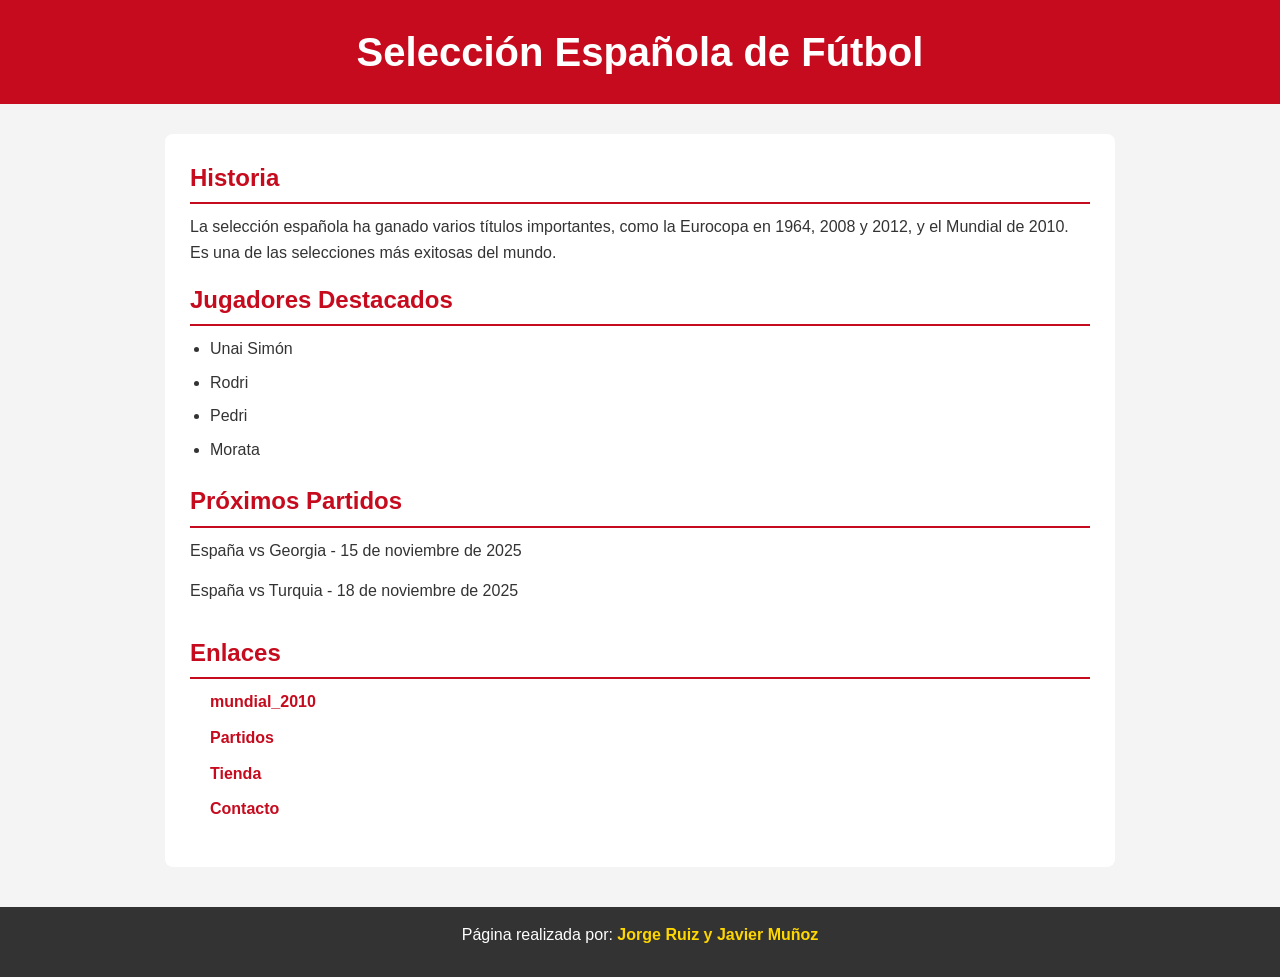
<file: index.html>
<!DOCTYPE html>
<html lang="es">
<head>
  <meta charset="UTF-8">
  <title>Selección Española de Fútbol</title>
  <link rel="stylesheet" href="index.css">
</head>
<body>

  <header>
    <h1>Selección Española de Fútbol</h1>
    
  </header>

  <main>
    <h2>Historia</h2>
    <p>
      La selección española ha ganado varios títulos importantes, como la Eurocopa en 1964, 2008 y 2012,
      y el Mundial de 2010. Es una de las selecciones más exitosas del mundo.
    </p>

    <h2>Jugadores Destacados</h2>
    <ul>
      <li>Unai Simón</li>
      <li>Rodri</li>
      <li>Pedri</li>
      <li>Morata</li>
    </ul>

    <h2>Próximos Partidos</h2>
    <p>España vs Georgia - 15 de noviembre de 2025</p>
    <p>España vs Turquia - 18 de noviembre de 2025</p>

    

    <section>
      <h2>Enlaces </h2>
      <ul>
        <li><a href="mundial_2010.html">mundial_2010</a></li>
        <li><a href="partido.html">Partidos</a></li>
        <li><a href="Tienda.html" >Tienda</a></li>
        <li><a href="contacto.html" target="_blank">Contacto</a></li>
      </ul>
    </section>
  </main>

  
  <footer>
    <p>Página realizada por: <b>Jorge Ruiz y Javier Muñoz</b></p>
    
  </footer>

</body>
</html>
</file>
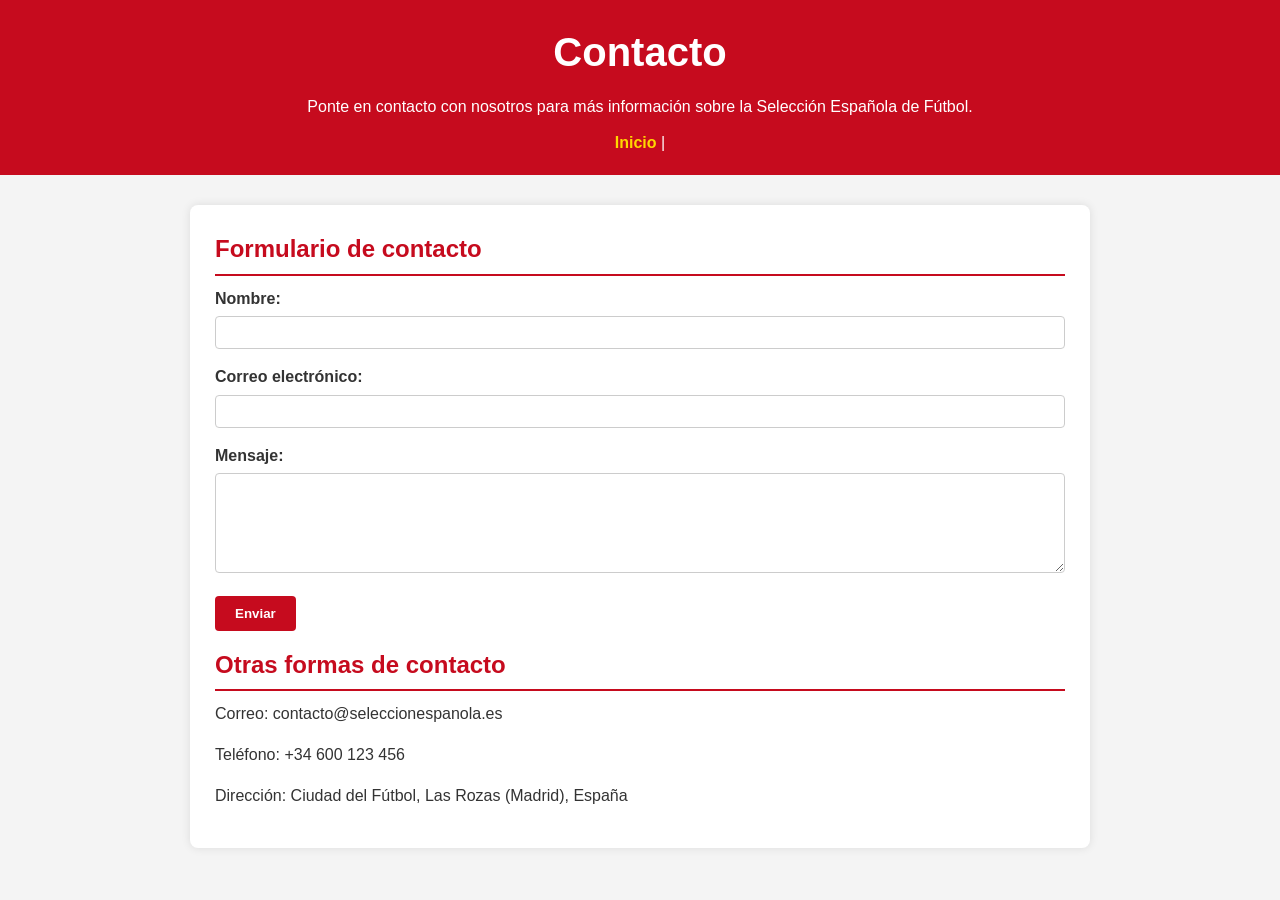
<file: contacto.html>
<!DOCTYPE html>
<html lang="es">
<head>
  <meta charset="UTF-8">
  <title>Contacto - Selección Española de Fútbol</title>
  <link rel="stylesheet" href="contacto.css">
</head>
<body>


  <header>
    <h1>Contacto</h1>
    <p>Ponte en contacto con nosotros para más información sobre la Selección Española de Fútbol.</p>
    <nav>
      <a href="index.html">Inicio</a> |
    </nav>
  </header>

  <main>
    <h2>Formulario de contacto</h2>
    <form action="#" method="post">
      <p>
        <label for="nombre">Nombre:</label><br>
        <input type="text" id="nombre">
      </p>
      <p>
        <label for="email">Correo electrónico:</label><br>
        <input type="email" id="email">
      </p>
      <p>
        <label for="mensaje">Mensaje:</label><br>
        <textarea id="mensaje"></textarea>
      </p>
      <p>
        <input type="submit" value="Enviar">
      </p>
    </form>

    <h2>Otras formas de contacto</h2>
    <p>Correo: contacto@seleccionespanola.es</p>
    <p>Teléfono: +34 600 123 456</p>
    <p>Dirección: Ciudad del Fútbol, Las Rozas (Madrid), España</p>
</file>
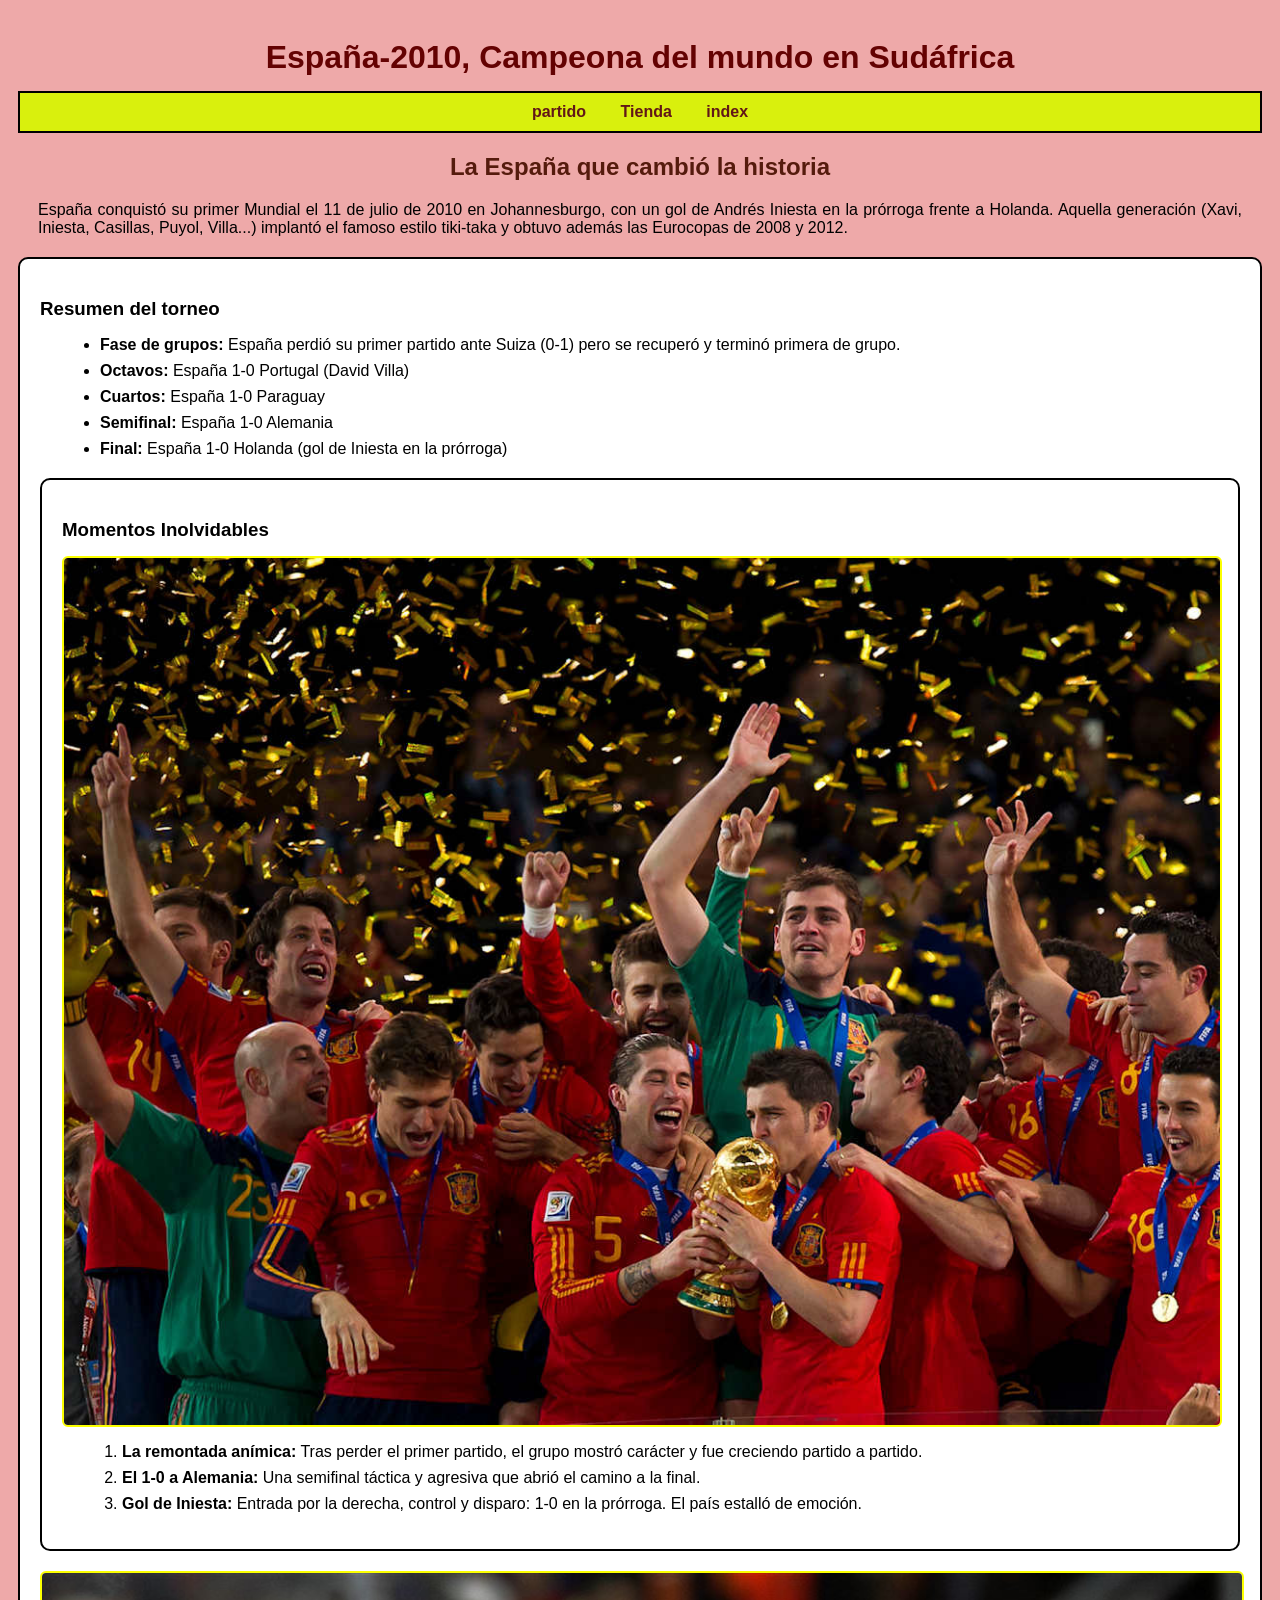
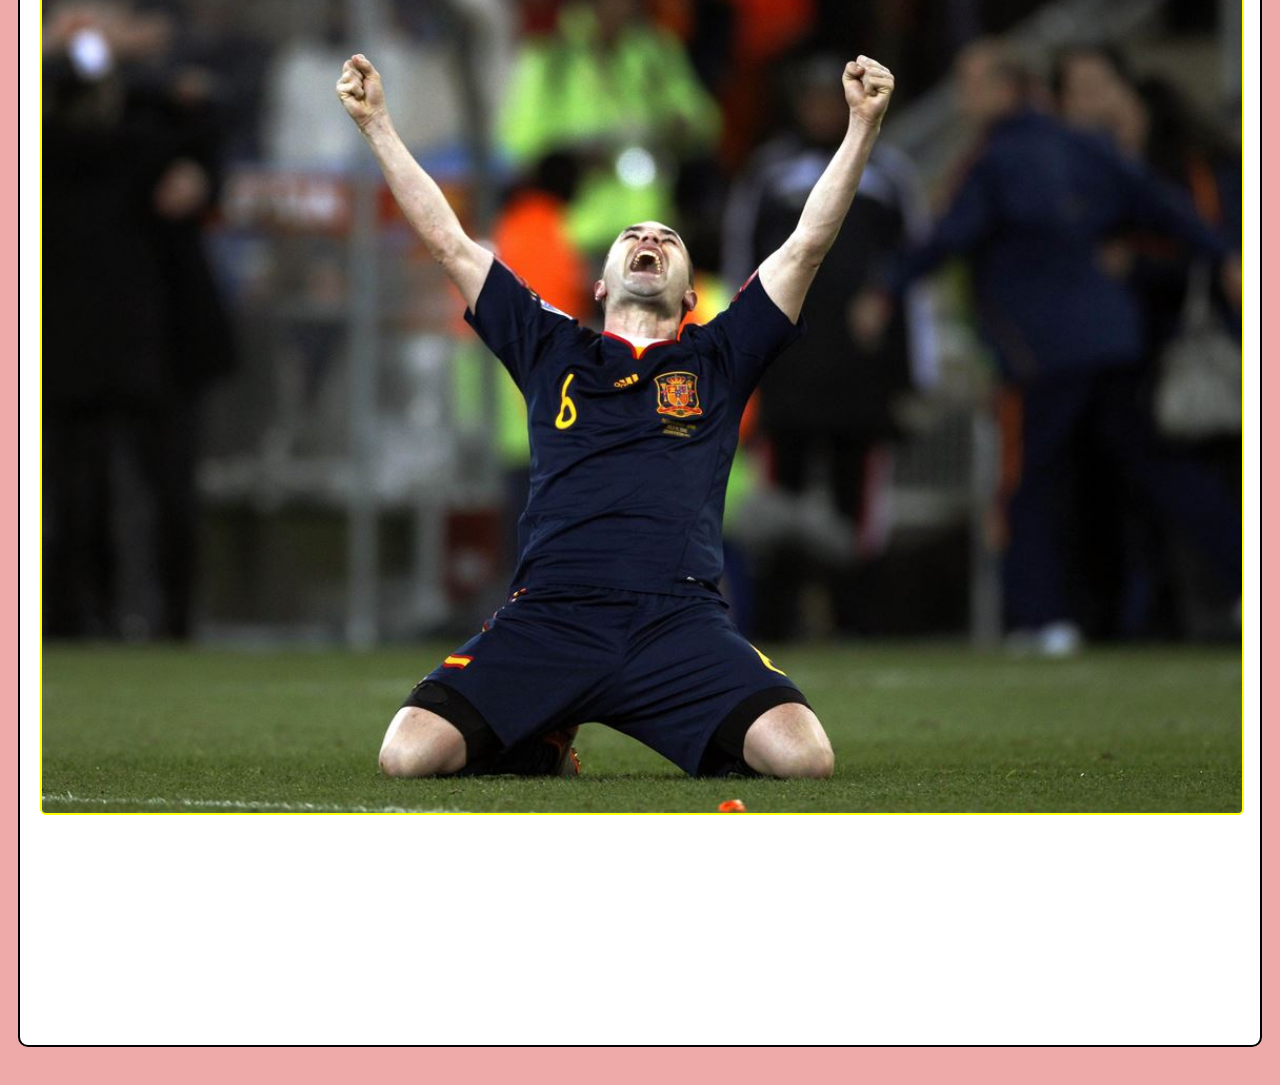
<file: mundial_2010.html>
<!DOCTYPE html>
<html lang="en">
<head>
    <meta charset="UTF-8">
    <meta name="viewport" content="width=device-width, initial-scale=1.0">
    <title>España-Campeones del Mundo 2010</title>
    <link rel="stylesheet" href="mundial.css">
</head>
<body>
    <h1>España-2010, Campeona del mundo en Sudáfrica</h1>
    <nav>
         <a href="partido.html">partido</a>
        <a href="Tienda.html">Tienda</a>
        <a href="index.html">index</a>
    </nav>
        <h2>La España que cambió la historia</h2>
        <p>España conquistó su primer Mundial el 11 de julio de 2010 en Johannesburgo, con un gol de Andrés Iniesta en la prórroga frente a Holanda. Aquella generación (Xavi, Iniesta, Casillas, Puyol, Villa...) implantó el famoso estilo tiki-taka y obtuvo además las Eurocopas de 2008 y 2012.</p>
    <section id="historia">
    <h3>Resumen del torneo</h3>
    <ul>
        <li><b>Fase de grupos:</b> España perdió su primer partido ante Suiza (0-1) pero se recuperó y terminó primera de grupo.</li>
        <li><b>Octavos:</b> España 1-0 Portugal (David Villa)</li>
        <li><b>Cuartos:</b> España 1-0 Paraguay</li>
        <li><b>Semifinal:</b> España 1-0 Alemania</li>
        <li><b>Final:</b> España 1-0 Holanda (gol de Iniesta en la prórroga)</li>
    </ul>
    <section id="momentos ">
        <h3>Momentos Inolvidables</h3>
        <img src="imagenes/david-villa-spain-2010-world-cup.jpg" width="300" height="200">
        <ol>
<li><b>La remontada anímica:</b> Tras perder el primer partido, el grupo mostró carácter y fue creciendo partido a partido.</li>
<li><b>El 1-0 a Alemania:</b> Una semifinal táctica y agresiva que abrió el camino a la final.</li>
<li><b>Gol de Iniesta:</b> Entrada por la derecha, control y disparo: 1-0 en la prórroga. El país estalló de emoción.</li>
</ol>
    </section>
    <img src="imagenes/Iniesta-s-extra-time-World-Cup-goal-tops-the-Netherlands.jpg" width="300" height="200" alt="Andrés Iniesta">
    <iframe width="400" height="200" src="https://www.youtube.com/embed/Zfx16skqIQM" title="MUNDIAL 2010 🏆🇪🇸 ESPAÑA CAMPEONA DEL MUNDO 🌟 Memorias de SUDÁFRICA 🇿🇦" frameborder="0" allow="accelerometer; autoplay; clipboard-write; encrypted-media; gyroscope; picture-in-picture; web-share" referrerpolicy="strict-origin-when-cross-origin" allowfullscreen></iframe>
</body>
</html>
</file>
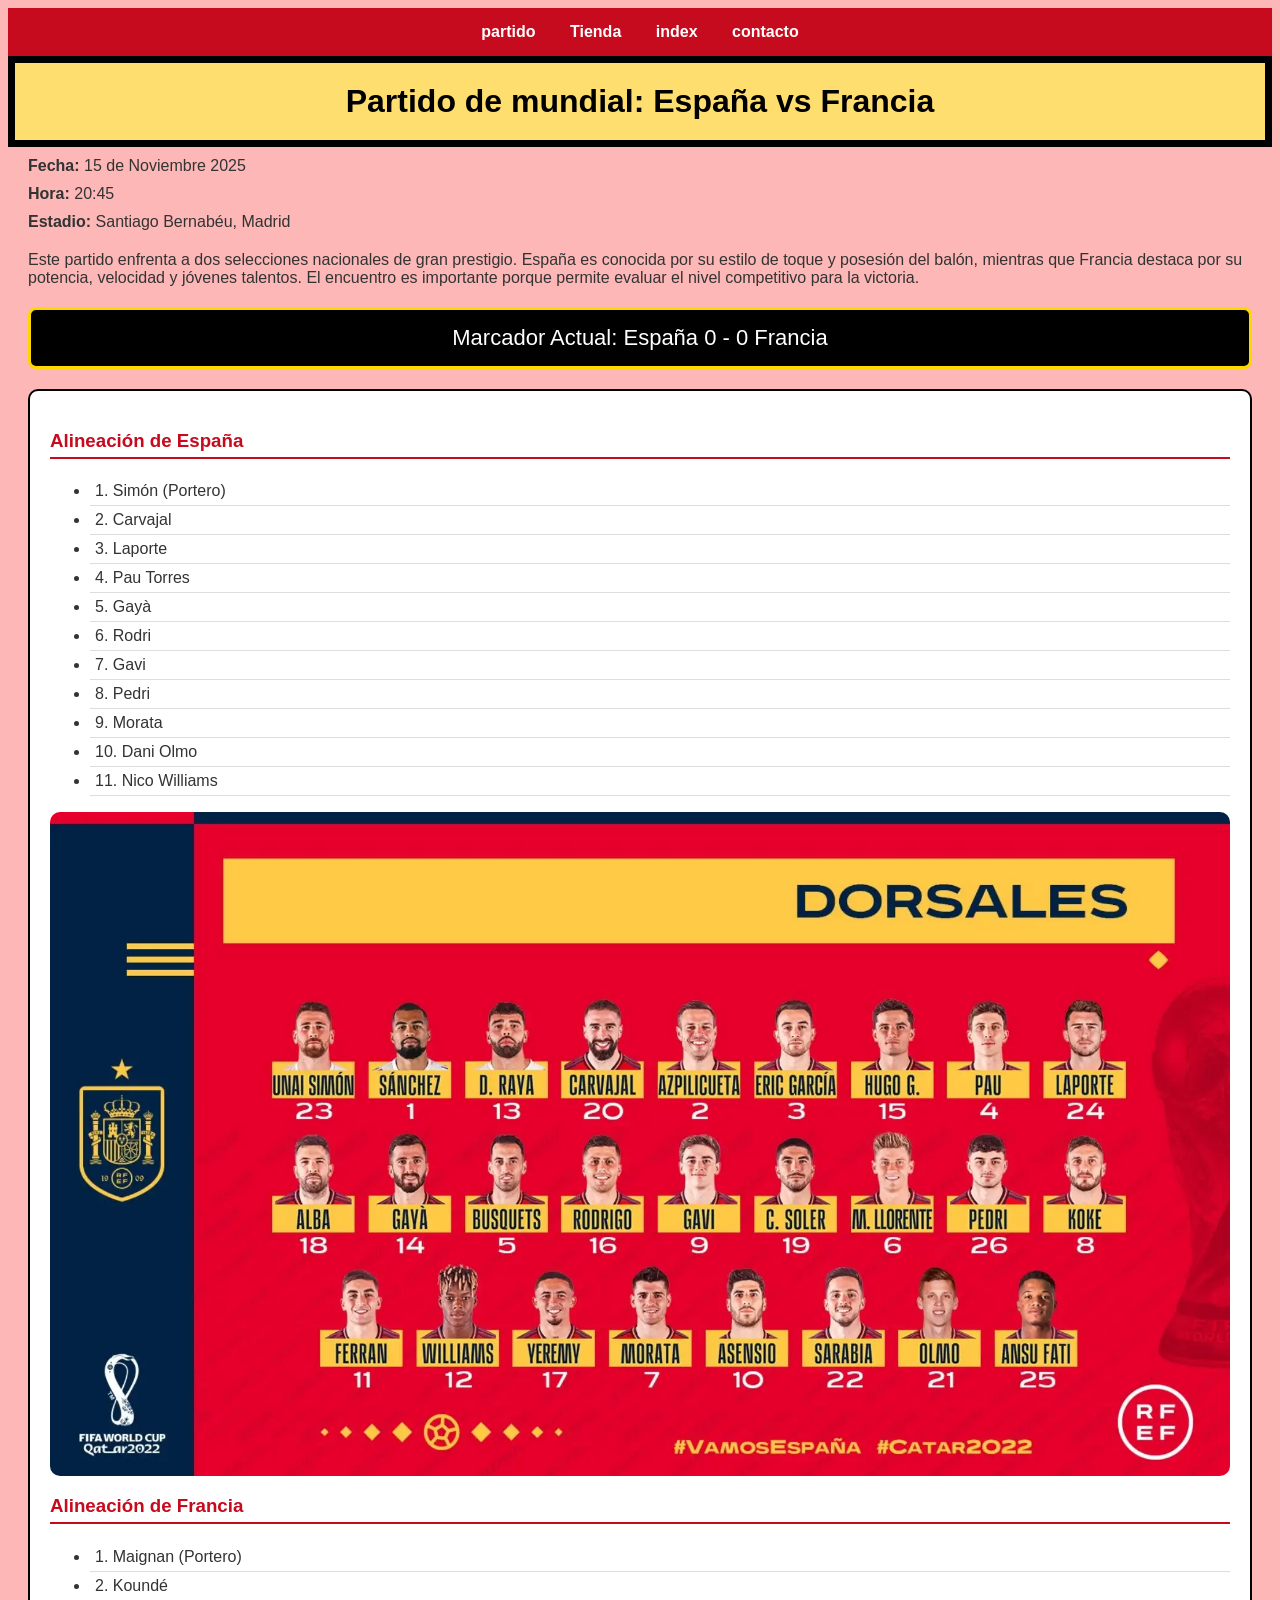
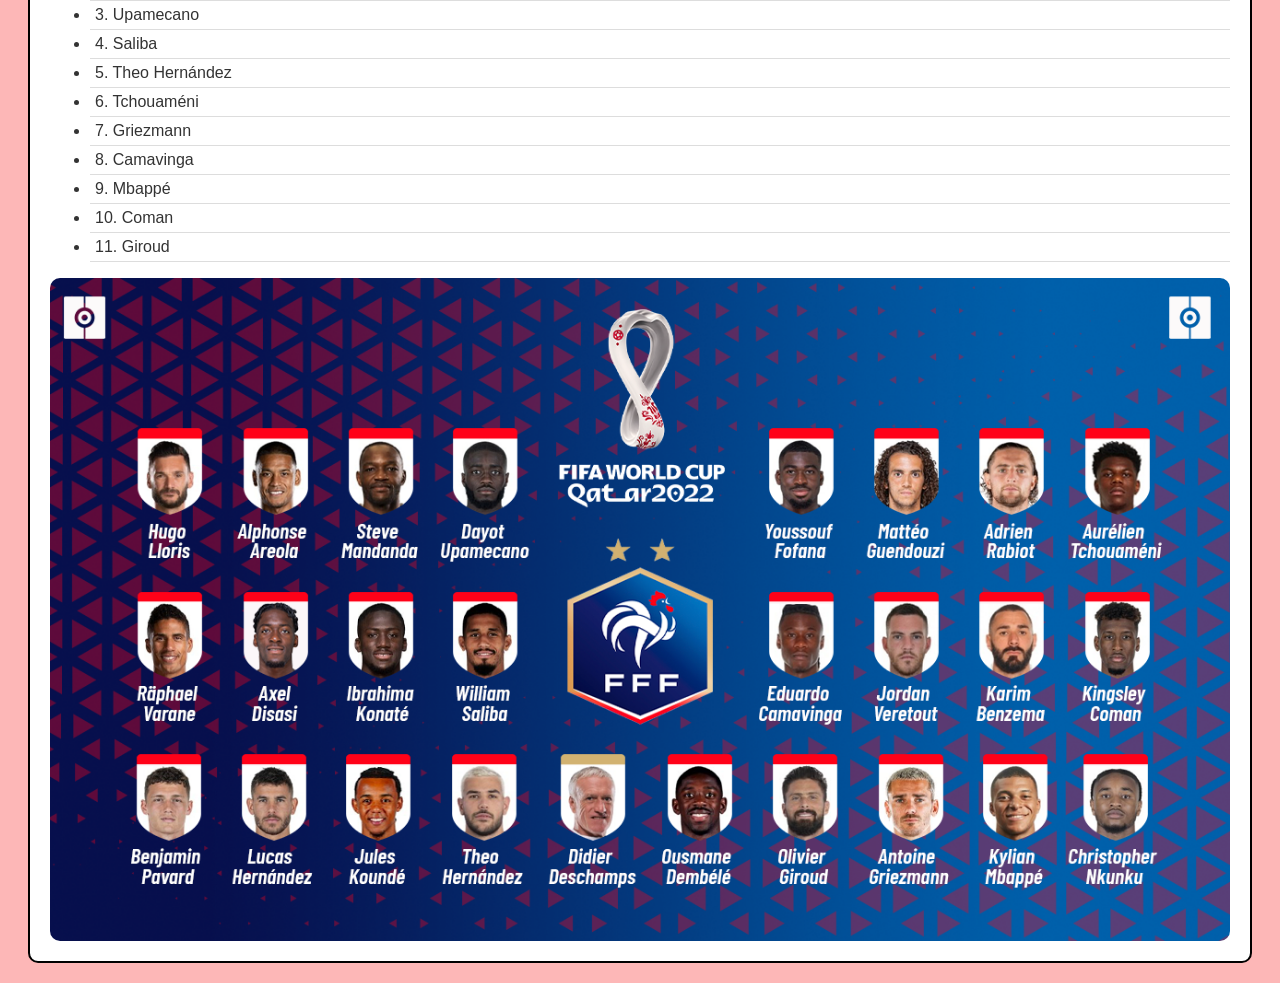
<file: partido.html>
<!DOCTYPE html>
<html lang="en">
<head>
    <meta charset="UTF-8">
    <meta name="viewport" content="width=device-width, initial-scale=1.0">
    <title>Partidazo</title>
    <link rel="stylesheet" href="partido.css">
</head>
<body>
    <nav>
        <a href="mundial_2010.html">partido</a>
        <a href="Tienda.html">Tienda</a>
        <a href="index.html">index</a>
        <a href="contacto.html">contacto</a>
    </nav>
    <header>
<h1>Partido de mundial: España vs Francia</h1>
</header>

<p class="dato"><b>Fecha:</b> 15 de Noviembre 2025</p>
<p class="dato"><b>Hora:</b> 20:45</p>
<p class="dato"><b>Estadio:</b> Santiago Bernabéu, Madrid</p>



<p>
Este partido enfrenta a dos selecciones nacionales de gran prestigio. España es conocida por su estilo de toque
y posesión del balón, mientras que Francia destaca por su potencia, velocidad y jóvenes talentos.
El encuentro es importante porque permite evaluar el nivel competitivo para la victoria.
</p>

<div class="marcador">
Marcador Actual: España 0 - 0 Francia
</div>

<div class="alineacion">
<h3>Alineación de España</h3>
<ul>
<li>1. Simón (Portero)</li>
<li>2. Carvajal</li>
<li>3. Laporte</li>
<li>4. Pau Torres</li>
<li>5. Gayà</li>
<li>6. Rodri</li>
<li>7. Gavi</li>
<li>8. Pedri</li>
<li>9. Morata</li>
<li>10. Dani Olmo</li>
<li>11. Nico Williams</li>
</ul>
<img src="imagenes/DorsalesOK.jpg.webp" width="1000" height="500"alt="Seleccion España"> 

<h3>Alineación de Francia</h3>
<ul>
<li>1. Maignan (Portero)</li>
<li>2. Koundé</li>
<li>3. Upamecano</li>
<li>4. Saliba</li>
<li>5. Theo Hernández</li>
<li>6. Tchouaméni</li>
<li>7. Griezmann</li>
<li>8. Camavinga</li>
<li>9. Mbappé</li>
<li>10. Coman</li>
<li>11. Giroud</li>
</ul>
<img src="imagenes/convocatoria-rectificada-de-francia-para-el-mundial-de-2022--besoccer.png" width="1000" height="500"alt="Seleccion Francia">
</div>


</div>
</body>
</html>
</file>
<file: index.css>
* {
  margin: 0;
  padding: 0;
  font-family: Arial, Helvetica, sans-serif;
}


body {
  background-color: #f4f4f4;
  color: #333;
  line-height: 1.6;
}


header {
  background-color: #c60b1e; 
  color: white;
  padding: 20px;
  text-align: center;
}

header h1 {
  font-size: 2.5em;
}


main {
  max-width: 900px;
  margin: 30px auto;
  background-color: white;
  padding: 25px;
  border-radius: 8px;
  
}

/* Títulos */
h2 {
  color: #c60b1e;
  margin-bottom: 10px;
  border-bottom: 2px solid #c60b1e;
  padding-bottom: 5px;
}


p {
  margin-bottom: 15px;
}


ul {
  margin-left: 20px;
  margin-bottom: 20px;
}

li {
  margin-bottom: 8px;
}


section {
  margin-top: 30px;
}

section ul {
  list-style: none;
  padding-left: 0;
}

section li {
  margin-bottom: 10px;
}


a {
  text-decoration: none;
  color: #c60b1e;
  font-weight: bold;
}

a:hover {
  color: #ffd700; 
}


footer {
  background-color: #333;
  color: white;
  text-align: center;
  padding: 15px;
  margin-top: 40px;
}

footer b {
  color: #ffd700;
}
</file>
<file: contacto.css>
/* Reset básico */
* {
  margin: 0;
  padding: 0;
  box-sizing: border-box;
  font-family: Arial, Helvetica, sans-serif;
}

/* Estilo general */
body {
  background-color: #f4f4f4;
  color: #333;
  line-height: 1.6;
}

/* Header */
header {
  background-color: #c60b1e; /* Rojo España */
  color: white;
  padding: 20px;
  text-align: center;
}

header h1 {
  font-size: 2.5em;
  margin-bottom: 10px;
}

header p {
  margin-bottom: 10px;
}

/* Navegación */
nav a {
  color: #ffd700;
  text-decoration: none;
  font-weight: bold;
}

nav a:hover {
  text-decoration: underline;
}

/* Contenido principal */
main {
  max-width: 900px;
  margin: 30px auto;
  background-color: white;
  padding: 25px;
  border-radius: 8px;
  box-shadow: 0 0 10px rgba(0, 0, 0, 0.1);
}

/* Títulos */
h2 {
  color: #c60b1e;
  margin-bottom: 10px;
  border-bottom: 2px solid #c60b1e;
  padding-bottom: 5px;
}

/* Párrafos */
p {
  margin-bottom: 15px;
}

/* Formulario */
form p {
  margin-bottom: 15px;
}

label {
  font-weight: bold;
}

/* Campos */
input[type="text"],
input[type="email"],
textarea {
  width: 100%;
  padding: 8px;
  margin-top: 5px;
  border: 1px solid #ccc;
  border-radius: 4px;
}

textarea {
  resize: vertical;
  min-height: 100px;
}

/* Botón */
input[type="submit"] {
  background-color: #c60b1e;
  color: white;
  border: none;
  padding: 10px 20px;
  font-weight: bold;
  cursor: pointer;
  border-radius: 4px;
}

input[type="submit"]:hover {
  background-color: #a50918;
}

/* Footer */
footer {
  background-color: #333;
  color: white;
  text-align: center;
  padding: 15px;
  margin-top: 40px;
}

footer b {
  color: #ffd700;
}
</file>
<file: mundial.css>
body {
    font-family: 'Lucida Sans', 'Lucida Sans Regular', 'Lucida Grande', 'Lucida Sans Unicode', Geneva, Verdana, sans-serif;
    background-color: #eea9a9;
    color: #000000;
    padding: 20px;
}


h1 {
    text-align: center;
    color: #640202;
    margin-bottom: 15px;
}

h2 {
    text-align: center;
    color: #551b0d;
    margin-bottom: 15px;
}

h3 {
    color: #000000;
    margin-bottom: 10px;
}


nav {
    background-color: #d9f00d;
    padding: 10px;
    text-align: center;
    margin-bottom: 20px;
    border: solid 2px black;
}

nav a {
    color: rgb(97, 23, 23);
    text-decoration: none;
    margin: 15px;
    font-weight: bold;
}

nav a:hover {
    text-decoration: none;
}


p {
    margin: 20px ;
    text-align: justify;
}


section {
    background-color: rgb(255, 255, 255);
    padding: 20px;
    margin: 20px auto;
    border-radius: 10px;
    border: solid 2px black;
}

ul, ol {
    margin-left: 20px;
}

li {
    margin-bottom: 8px;
}

img {
    display: block;
    margin: 15px auto;
    border-radius: 6px;
    border: solid 2px rgb(251, 255, 0);
}


iframe {
    display: flex;
    margin: 30px auto;
    border-radius: 6px;
}


body {
     padding: 10px;
}

iframe {
    width: 100%;
    height: auto;
}

img {
    width: 100%;
    height: auto;
    }
</file>
<file: partido.css>
body {
    font-family: 'Lucida Sans', 'Lucida Sans Regular', 'Lucida Grande', 'Lucida Sans Unicode', Geneva, Verdana, sans-serif;
    background-color: #fdb7b7;
    color: #333;
}

nav {
    background-color: #c60b1e;
    padding: 15px;
    text-align: center;
}

nav a {
    color: white;
    text-decoration: none;
    margin:15px;
    font-weight: bold;
}

nav a:hover {
    text-decoration: none;
}

header {
    background-color: #ffde70;
    padding: 20px;
    text-align: center;
    border: solid 7px black;
}

header h1 {
    margin: 0;
    color: #000;
}
.dato {
    margin: 10px 20px;
    font-size: 16px;
}
p {
    margin: 20px;
}
.marcador {
    background-color: #000;
    color: white;
    font-size: 22px;
    text-align: center;
    padding: 15px;
    margin: 20px;
    border-radius: 8px;
    border: solid 3px gold;
}
.alineacion {
    background-color: white;
    margin: 20px;
    padding: 20px;
    border-radius: 10px;
    border: solid 2px black;
}

.alineacion h3 {
    color: #c60b1e;
    border-bottom: 2px solid #c60b1e;
    padding-bottom: 5px;
}


.alineacion ul li {
    padding: 5px ;
    border-bottom: 1px solid #ddd;
}

.alineacion img {
    display: flex;
    margin: auto;
    height: 100%;
    width: 100%;
    border-radius: 10px;

}
</file>
